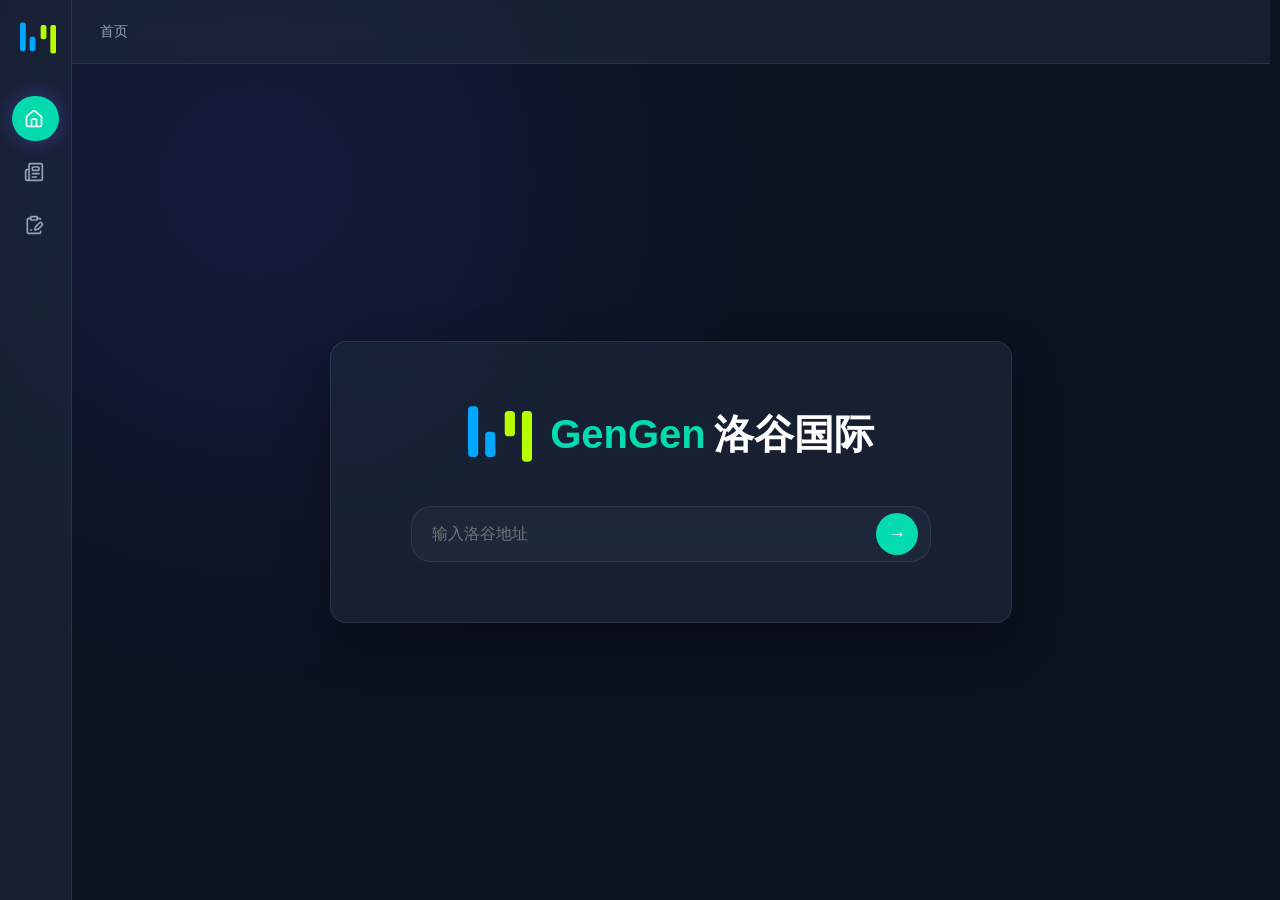
<file: index.html>
<!DOCTYPE html>
<html lang="zh">
<head>
    <!-- Clarity tracking code for / -->
    <script>
        (function(c,l,a,r,i,t,y){
            c[a]=c[a]||function(){(c[a].q=c[a].q||[]).push(arguments)};
            t=l.createElement(r);t.async=1;t.src="https://www.clarity.ms/tag/"+i+"?ref=bwt";
            y=l.getElementsByTagName(r)[0];y.parentNode.insertBefore(t,y);
        })(window, document, "clarity", "script", "vi2g0q5518");
    </script>
    <meta charset="UTF-8">
    <meta name="viewport" content="width=device-width, initial-scale=1.0">
    <title>GenGen 洛谷国际</title>
    <link rel="icon" href="/lgge.svg">
    <link rel="stylesheet" href="/style.css">
</head>
<body>

  <!-- 侧边栏 -->
  <div class="sidebar-wrapper">
      <aside class="sidebar">

          <!-- Logo -->
          <div class="sidebar-header">
              <img src="/lgge.svg" class="sidebar-logo" alt="logo">
              <span class="sidebar-title">GenGen 洛谷国际</span>
          </div>

          <!-- 导航菜单 -->
          <nav class="sidebar-nav">
              <a href="/" class="nav-item active">
                  <span class="icon"><svg xmlns="http://www.w3.org/2000/svg" width="20" height="20" viewBox="0 0 24 24" fill="none" stroke="currentColor" stroke-width="2" stroke-linecap="round" stroke-linejoin="round" class="lucide lucide-house size-5 shrink-0" aria-hidden="true"><path d="M15 21v-8a1 1 0 0 0-1-1h-4a1 1 0 0 0-1 1v8"></path><path d="M3 10a2 2 0 0 1 .709-1.528l7-6a2 2 0 0 1 2.582 0l7 6A2 2 0 0 1 21 10v9a2 2 0 0 1-2 2H5a2 2 0 0 1-2-2z"></path></svg></span>
                  <span class="text">首页</span>
              </a>
              <a href="/article" class="nav-item">
                  <span class="icon"><svg xmlns="http://www.w3.org/2000/svg" width="24" height="24" viewBox="0 0 24 24" fill="none" stroke="currentColor" stroke-width="2" stroke-linecap="round" stroke-linejoin="round" class="lucide lucide-newspaper-icon lucide-newspaper"><path d="M15 18h-5"/><path d="M18 14h-8"/><path d="M4 22h16a2 2 0 0 0 2-2V4a2 2 0 0 0-2-2H8a2 2 0 0 0-2 2v16a2 2 0 0 1-4 0v-9a2 2 0 0 1 2-2h2"/><rect width="8" height="4" x="10" y="6" rx="1"/></svg></span>
                  <span class="text">文章</span>
              </a>
              <a href="/paste" class="nav-item">
                  <span class="icon"><svg xmlns="http://www.w3.org/2000/svg" width="24" height="24" viewBox="0 0 24 24" fill="none" stroke="currentColor" stroke-width="2" stroke-linecap="round" stroke-linejoin="round" class="lucide lucide-clipboard-pen-line-icon lucide-clipboard-pen-line"><rect width="8" height="4" x="8" y="2" rx="1"/><path d="M8 4H6a2 2 0 0 0-2 2v14a2 2 0 0 0 2 2h12a2 2 0 0 0 2-2v-.5"/><path d="M16 4h2a2 2 0 0 1 1.73 1"/><path d="M8 18h1"/><path d="M21.378 12.626a1 1 0 0 0-3.004-3.004l-4.01 4.012a2 2 0 0 0-.506.854l-.837 2.87a.5.5 0 0 0 .62.62l2.87-.837a2 2 0 0 0 .854-.506z"/></svg></span>
                  <span class="text">云剪切板</span>
              </a>
          </nav>

      </aside>
  </div>

  <!-- 主内容区域 -->
  <div class="main">

      <!-- 顶栏 -->
      <header class="topbar">
          <nav class="breadcrumb">
              <ol>
                  <li class="breadcrumb-item">
                      <span class="breadcrumb-current">首页</span>
                  </li>
              </ol>
          </nav>
      </header>

      <!-- 中心内容 -->
      <div class="home-content">
          <div class="box">

              <!-- 标题区域 -->
              <div class="header">
                  <img src="/lgge.svg" class="logo" alt="logo">
                  <h1><a href="https://gengen.qzz.io" class="logo-link"><span>GenGen</span> 洛谷国际</a></h1>
                </div>

              <!-- 搜索栏 -->
              <div class="search-bar">
                  <input type="text" placeholder="输入洛谷地址">
                  <button>→</button>
              </div>

          </div>
      </div>

  </div>

  <script>
  document.addEventListener('DOMContentLoaded', () => {
    const searchInput = document.querySelector('.search-bar input');
    const searchButton = document.querySelector('.search-bar button');
    
    // 处理跳转逻辑
    const handleRedirect = () => {
      let urlStr = searchInput.value.trim();
      if (!urlStr) {
        alert('请输入洛谷地址');
        return;
      }
      
      // 1. 优先替换 .com.cn（避免 .com 先替换导致残留）
      let newUrl = urlStr
        .replace(/luogu\.com\.cn/ig, 'luogu-save.netlify.app')
        .replace(/luogu\.me/ig, 'luogu-save.netlify.app')
        .replace(/luogu\.com/ig, 'luogu-save.netlify.app');
      
      // 2. 确保使用 HTTPS 协议
      if (!/^https?:\/\//i.test(newUrl)) {
        newUrl = 'https://' + newUrl;
      } else {
        newUrl = newUrl.replace(/^http:/i, 'https:');
      }
      
      // 3. 验证是否包含目标域名（基础校验）
      try {
        const urlObj = new URL(newUrl);
        if (!urlObj.hostname.includes('luogu.rusin7.com')) {
          if (confirm(`检测到非洛谷地址，是否仍跳转到：\n${newUrl}`)) {
            window.location.href = newUrl;
          }
          return;
        }
      } catch (e) {
        alert('地址格式无效，请检查输入');
        return;
      }
      
      // 4. 安全跳转
      window.location.href = newUrl;
    };
    
    // 绑定事件
    searchButton.addEventListener('click', handleRedirect);
    searchInput.addEventListener('keypress', (e) => {
      if (e.key === 'Enter') handleRedirect();
    });
    
  });
  </script>
</body>
</html>
</file>
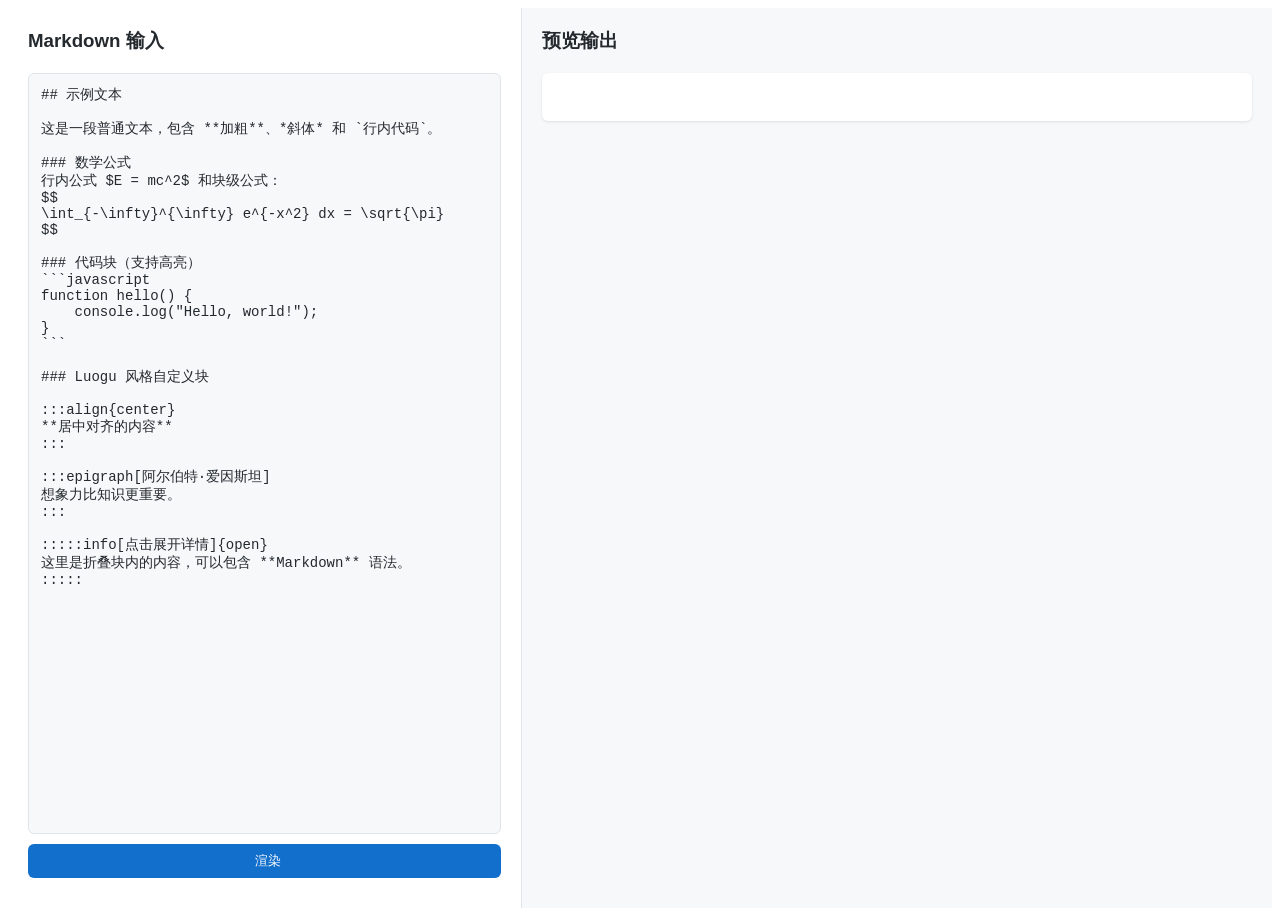
<file: neoreader.html>
<!DOCTYPE html>
<html lang="zh-CN">
<head>
    <meta charset="UTF-8">
    <meta name="viewport" content="width=device-width, initial-scale=1.0">
    <title>完整 Markdown 渲染器（Luogu 风格）</title>
    <!-- 外部样式：用户指定 + 额外必备样式 -->
    <link rel="stylesheet" href="https://luogu.qzz.io/mark.css">
    <link rel="stylesheet" href="https://cdn.jsdmirror.cn/gh/zym2013/amazing-luogu-international@main/style/markdown.css">
    <link rel="stylesheet" href="https://cdn.jsdmirror.cn/npm/katex@0.16.27/dist/katex.min.css">
    <link rel="stylesheet" href="https://cdn.jsdmirror.cn/gh/highlightjs/cdn-release@11.8.0/build/styles/atom-one-light.min.css">
    <!-- Font Awesome (用于图标，非必需但提升体验) -->
    <link rel="stylesheet" href="https://cdn.jsdmirror.cn/npm/@fortawesome/fontawesome-free@7.2.0/css/all.min.css">
    <!-- 定义 CSS 变量（原样式中使用了 var(--*)） -->
    <style>
        :root {
            --text-color: #24292e;
            --primary-color: #126fcc;
            --border-color: #e1e4e8;
            --card-bg: #ffffff;
            --bg-color: #f6f8fa;
            --text-light: #6a737d;
            --border-radius-sm: 6px;
        }
        @media (prefers-color-scheme: dark) {
            :root {
                --text-color: #e1e4e8;
                --primary-color: #58a6ff;
                --border-color: #30363d;
                --card-bg: #0d1117;
                --bg-color: #010409;
                --text-light: #8b949e;
            }
            /* 暗色模式代码块覆盖 */
            .hljs, .code-container, pre {
                background: #282c34 !important;
                color: #abb2bf !important;
            }
            .markdown-body code {
                background-color: #282c34;
                color: #abb2bf;
            }
        }
        /* 简单布局：左右分栏 */
        .app {
            display: flex;
            height: 100vh;
            margin: 0;
            font-family: -apple-system, BlinkMacSystemFont, "Segoe UI", Helvetica, Arial, sans-serif;
        }
        .input-panel {
            width: 40%;
            padding: 20px;
            background: var(--card-bg);
            border-right: 1px solid var(--border-color);
            display: flex;
            flex-direction: column;
        }
        .input-panel textarea {
            flex: 1;
            padding: 12px;
            font-family: 'LXGW Wenkai Screen', monospace;
            font-size: 14px;
            border: 1px solid var(--border-color);
            border-radius: var(--border-radius-sm);
            background: var(--bg-color);
            color: var(--text-color);
            resize: none;
        }
        .output-panel {
            width: 60%;
            padding: 20px;
            overflow-y: auto;
            background: var(--bg-color);
        }
        .output-panel .markdown-body {
            background: var(--card-bg);
            padding: 24px;
            border-radius: var(--border-radius-sm);
            box-shadow: 0 1px 3px rgba(0,0,0,0.1);
        }
        button {
            margin: 10px 0;
            padding: 8px 16px;
            background: var(--primary-color);
            color: white;
            border: none;
            border-radius: var(--border-radius-sm);
            cursor: pointer;
            font-weight: 500;
        }
        button i {
            margin-right: 6px;
        }
    </style>
</head>
<body>
    <div class="app">
        <div class="input-panel">
            <h3 style="margin-top:0; color:var(--text-color);">Markdown 输入</h3>
            <textarea id="markdown-input" placeholder="在此输入 Markdown 内容...">## 示例文本

这是一段普通文本，包含 **加粗**、*斜体* 和 `行内代码`。

### 数学公式
行内公式 $E = mc^2$ 和块级公式：
$$
\int_{-\infty}^{\infty} e^{-x^2} dx = \sqrt{\pi}
$$

### 代码块（支持高亮）
```javascript
function hello() {
    console.log("Hello, world!");
}
```

### Luogu 风格自定义块

:::align{center}
**居中对齐的内容**
:::

:::epigraph[阿尔伯特·爱因斯坦]
想象力比知识更重要。
:::

:::::info[点击展开详情]{open}
这里是折叠块内的内容，可以包含 **Markdown** 语法。
:::::
            </textarea>
            <button id="render-btn"><i class="fa-solid fa-play"></i>渲染</button>
        </div>
        <div class="output-panel">
            <h3 style="margin-top:0; color:var(--text-color);">预览输出</h3>
            <div id="preview" class="markdown-body"></div>
        </div>
    </div>

    <!-- 依赖脚本 -->
    <script src="https://cdn.jsdmirror.cn/npm/marked@4.0.0/marked.min.js"></script>
    <script src="https://cdn.jsdmirror.cn/npm/katex@0.16.27/dist/katex.min.js"></script>
    <script src="https://cdn.jsdmirror.cn/npm/katex@0.16.27/dist/contrib/auto-render.min.js"></script>
    <script src="https://cdn.jsdmirror.cn/gh/highlightjs/cdn-release@11.8.0/build/highlight.min.js"></script>

    <script>
        (function() {
            // ==================== 自定义 marked 扩展 ====================
            const customExtensions = [
                {
                    name: 'alignBlock',
                    level: 'block',
                    start(src) { return src.match(/^:::\s*align\s*\{([^}]+)\}/)?.index; },
                    tokenizer(src, tokens) {
                        const match = src.match(/^:::\s*align\s*\{([^}]+)\}([\s\S]*?)\n:::/);
                        if (match) {
                            return {
                                type: 'alignBlock',
                                raw: match[0],
                                align: match[1].trim(),
                                content: match[2].trim()
                            };
                        }
                    },
                    renderer(token) {
                        return `<div class="align-${token.align}">${marked.parse(token.content)}</div>`;
                    }
                },
                {
                    name: 'epigraph',
                    level: 'block',
                    start(src) { return src.match(/^:::\s*epigraph(\[([^\]]+)\])?\s*:::/)?.index; },
                    tokenizer(src, tokens) {
                        const match = src.match(/^:::\s*epigraph(\[([^\]]+)\])?\s*([\s\S]*?)\s*:::/);
                        if (match) {
                            return {
                                type: 'epigraph',
                                raw: match[0],
                                author: match[2] || '',
                                content: match[3].trim()
                            };
                        }
                    },
                    renderer(token) {
                        const authorPart = `<p>${token.author ? token.author : 'unknown author'}</p>`;
                        return `<div class="epigraph">${marked.parse(token.content)}${authorPart}</div>`;
                    }
                },
                {
                    name: 'foldable',
                    level: 'block',
                    start(src) { return src.match(/^:{3,}/)?.index; },
                    tokenizer(src, tokens) {
                        const match = src.match(/^(:{3,})\s*(\w+)?(\[([^\]]+)\])?(\s*\{([^}]+)\})?\s*([\s\S]*?)\s*\1/);
                        if (match && (match[2] === 'info' || match[2] === 'warning' || match[2] === 'success' || match[2] === 'error' || match[2] === 'bug' || match[2] === 'flask')) {
                            return {
                                type: 'foldable',
                                raw: match[0],
                                foldType: match[2] || 'info',
                                title: match[4] || '',
                                options: match[6] || '',
                                content: match[7].trim()
                            };
                        }
                    },
                    renderer(token) {
                        const isOpen = token.options.includes('open');
                        return `
                            <details class="foldable ${token.foldType}" ${isOpen ? 'open' : ''}>
                                <summary>${token.title || '点击展开'}</summary>
                                ${marked.parse(token.content)}
                            </details>
                        `;
                    }
                }
            ];
            marked.use({ extensions: customExtensions });

            // ==================== 安全过滤 ====================
            function sanitizeHTML(html) {
                const parser = new DOMParser();
                const doc = parser.parseFromString(html, 'text/html');
                const dangerousTags = ['script', 'link', 'meta', 'object', 'embed', 'style'];
                dangerousTags.forEach(tag => {
                    doc.querySelectorAll(tag).forEach(el => el.remove());
                });
                doc.querySelectorAll('*').forEach(el => {
                    [...el.attributes].forEach(attr => {
                        if (attr.name.startsWith('on') || attr.name.toLowerCase() === 'style') {
                            el.removeAttribute(attr.name);
                        }
                        if (attr.value && typeof attr.value === 'string' && attr.value.trim().toLowerCase().startsWith('javascript:')) {
                            el.removeAttribute(attr.name);
                        }
                    });
                });
                doc.querySelectorAll('table').forEach(table => {
                    const rows = table.querySelectorAll('tr');
                    if (rows.length > 0 && !table.querySelector('tbody')) {
                        const tbody = doc.createElement('tbody');
                        rows.forEach(tr => tbody.appendChild(tr));
                        table.appendChild(tbody);
                    }
                });
                return doc.body.innerHTML;
            }

            // ==================== 自定义渲染器（代码高亮） ====================
            const renderer = new marked.Renderer();
            renderer.code = function (code, language) {
                const lang = language || 'plaintext';
                let highlighted = code;
                if (language && hljs.getLanguage(lang)) {
                    try {
                        highlighted = hljs.highlight(code, { language: lang, ignoreIllegals: true }).value;
                    } catch (e) {}
                }
                return `<div class="code-container"><pre><code class="language-${lang}">${highlighted}</code></pre></div>`;
            };

            marked.setOptions({
                breaks: false,
                gfm: true,
                mangle: false,
                headerIds: false,
                renderer: renderer,
            });

            // ==================== 核心渲染函数 ====================
            function renderMarkdown(text) {
                // 预处理：公式换行
                text = text.replace(/(^|\s)\$\$\s*\n([\s\S]*?)\n\s*\$\$(?=\s|$)/gm, '$1\n$$$$$2$$$$\n');
                text = text.replace(/([^\n])\n(\|.*\|)\n(\|.*[-:].*\|)/g, '$1\n\n$2\n$3');

                const tmp = document.createElement('div');
                tmp.innerHTML = sanitizeHTML(marked.parse(text));

                // 为图片添加安全属性
                const images = tmp.querySelectorAll('img');
                images.forEach(img => {
                    img.setAttribute('referrerpolicy', 'no-referrer');
                    img.setAttribute('crossorigin', 'anonymous');
                });

                // 渲染 LaTeX
                renderMathInElement(tmp, {
                    delimiters: [
                        { left: '$$', right: '$$', display: true },
                        { left: '$', right: '$', display: false },
                        { left: '\\(', right: '\\)', display: false },
                        { left: '\\[', right: '\\]', display: true }
                    ],
                    strict: false,
                    escape: false,
                    preProcess: (math) => {
                        return math.replace(/\\(\r?\n)/g, '\\\\$1');
                    }
                });

                return tmp.innerHTML;
            }

            // ==================== 绑定渲染事件 ====================
            const input = document.getElementById('markdown-input');
            const preview = document.getElementById('preview');
            const renderBtn = document.getElementById('render-btn');

            function updatePreview() {
                preview.innerHTML = renderMarkdown(input.value);
            }

            renderBtn.addEventListener('click', updatePreview);
            // 初次加载渲染示例
            window.addEventListener('load', updatePreview);

            // 可选：实时渲染（去掉注释即可启用）
            input.addEventListener('input', updatePreview);
        })();
    </script>
</body>
</html>
</file>
<file: style.css>
/* ===========================
   主题变量（深色 + 玻璃）
   =========================== */
:root {
    --primary: rgb(0 255 200 / 84%);
    --background: #0b1220;
    --surface: rgba(30, 41, 59, 0.65);
    --surface-strong: rgba(30, 41, 59, 0.9);
    --surface-light: rgba(51, 65, 85, 0.6);
    --text: #e2e8f0;
    --text-muted: #94a3b8;
    --border: rgba(148, 163, 184, 0.15);
    --blur: blur(12px);
    --radius: 16px;
    --transition: 0.35s cubic-bezier(.4, 0, .2, 1);
    --fade-fast: 0.15s cubic-bezier(.4, 0, .2, 1); /* 🆕 新增：非线性快速淡入淡出变量 */
}

/* ===========================
   全局重置
   =========================== */
*,
*::before,
*::after {
    margin: 0;
    padding: 0;
    box-sizing: border-box;
}

html, body {
    height: 100%;
}

body {
    display: flex;
    background: radial-gradient(
        circle at 20% 20%,
        rgba(98,95,255,0.12),
        transparent 40%
    ), var(--background);
    color: var(--text);
    font-family: -apple-system, BlinkMacSystemFont, "Segoe UI", sans-serif;
    overflow: hidden;
}

/* ===========================
   侧边栏
   =========================== */
.sidebar-wrapper {
    position: fixed;
    inset: 0 auto 0 0;
    z-index: 40;
}

.sidebar {
    width: 72px;
    height: 100vh;
    padding: 20px 12px;
    display: flex;
    flex-direction: column;
    background: var(--surface);
    backdrop-filter: var(--blur);
    border-right: 1px solid var(--border);
    transition: width var(--transition);
    overflow: hidden;
}

.sidebar:hover {
    width: 230px;
}

.sidebar-header {
    display: flex;
    align-items: center;
    gap: 12px;
    margin-bottom: 40px;
    padding-left: 8px; 
    transition: padding-left var(--transition);
}

.sidebar-logo {
    width: 36px;
    height: 36px;
    flex-shrink: 0;
    transition: margin-right var(--transition);
}
.sidebar:not(:hover) .sidebar-logo {
    margin-right: -12px; 
}
.sidebar:hover .sidebar-logo {
    margin-right: 0;
}

.sidebar-title {
    font-size: 18px;
    font-weight: 600;
    white-space: nowrap;
    opacity: 0;
    transition: opacity var(--fade-fast), margin-left var(--transition); /* 🔄 修改：淡出改为快速非线性 */
}

.sidebar:hover .sidebar-title {
    opacity: 1;
    margin-left: 0;
}

/* ===========================
   导航项
   =========================== */
.sidebar-nav {
    display: flex;
    flex-direction: column;
    gap: 8px;
}

.nav-item {
    display: flex;
    align-items: center;
    gap: 14px;
    padding: 12px;
    border-radius: 999px;
    text-decoration: none;
    color: var(--text-muted);
    transition: all var(--transition);
    position: relative;
}

.nav-item .text {
    opacity: 0;
    white-space: nowrap;
    transition: opacity var(--fade-fast); /* 🔄 修改：文字淡入改为快速非线性 */
}

.sidebar:hover .nav-item .text {
    opacity: 1;
}

.icon {
    width: 20px;
    height: 20px;
    display: flex;
    align-items: center;
    justify-content: center;
    flex-shrink: 0;
    transition: transform var(--transition);
}

.nav-item:hover {
    background: var(--surface-light);
    color: var(--text);
    transform: translateX(6px);
}

.nav-item:hover .icon {
    transform: scale(1.15);
}

.nav-item.active {
    background: var(--primary);
    color: white;
    box-shadow: 0 0 20px rgba(98,95,255,0.4);
}

/* ===========================
   主区域
   =========================== */
.main {
    margin-left: 72px;
    flex: 1;
    display: flex;
    flex-direction: column;
    transition: margin-left var(--transition);
    width: 100%;
    min-height: 100vh;
    overflow-y: scroll;
    animation: fadeInPage 0.3s var(--fade-fast) both; /* 🆕 新增：页面加载快速淡入 */
}

@keyframes fadeInPage {
    from { opacity: 0; }
    to { opacity: 1; }
}

.sidebar:hover ~ .main {
    margin-left: 230px;
}

/* ===========================
   顶栏
   =========================== */
.topbar {
    position: sticky;
    top: 0;
    z-index: 30;
    height: 64px;
    display: flex;
    align-items: center;
    padding: 0 28px;
    background: var(--surface);
    backdrop-filter: var(--blur);
    border-bottom: 1px solid var(--border);
    width: 100%;
    flex-shrink: 0;
}

.breadcrumb ol {
    display: flex;
    align-items: center;
    list-style: none;
    gap: 6px;
}

.breadcrumb a {
    color: #58a6ff;
    text-decoration: none;
    transition: color 0.2s;
}
.breadcrumb a:hover {
    text-decoration: underline;
    color: var(--primary);
}
.breadcrumb .separator {
    color: var(--text-muted);
    margin: 0 4px;
}
.breadcrumb-current {
    color: var(--text-muted);
    font-size: 14px;
}

/* ===========================
   内容居中重构
   =========================== */
.home-content {
    flex: 1;
    display: grid;
    place-items: center;
    padding: 40px;
}

.box {
    background: var(--surface);
    backdrop-filter: var(--blur);
    border: 1px solid var(--border);
    border-radius: var(--radius);
    padding: 60px 80px;
    text-align: center;
    box-shadow: 0 20px 50px rgba(0,0,0,0.3);
    transition: transform var(--transition);
}

.box:hover {
    transform: translateY(-6px);
}

.header {
    display: flex;
    align-items: center;
    justify-content: center;
    gap: 18px;
    margin-bottom: 40px;
}

.logo {
    width: 64px;
    height: 64px;
    transition: transform var(--transition);
}

h1 {
    font-size: 40px;
    font-weight: 700;
}

h1 span {
    color: var(--primary);
}

.logo-link {
    display: flex;
    align-items: center;
    gap: 8px;
    color: white;
    text-decoration: none;
    transition: all 0.3s ease;
    position: relative;
}

.logo-link:hover {
    color: skyblue;
}

.logo-link::after {
    content: '';
    position: absolute;
    bottom: -5px;
    left: 0;
    width: 0;
    height: 2px;
    background: var(--primary);
    transition: width 0.3s ease;
}

.logo-link:hover::after {
    width: 100%;
}

/* ===========================
   搜索栏（玻璃升级版）
   =========================== */
.search-bar {
    width: 520px;
    height: 56px;
    display: flex;
    align-items: center;
    padding: 0 12px 0 20px;
    border-radius: 20px;
    background: var(--surface-strong);
    backdrop-filter: var(--blur);
    border: 1px solid var(--border);
    transition: all var(--transition);
}

.search-bar:hover {
    border-color: var(--primary);
    box-shadow: 0 0 20px rgba(98,95,255,0.25);
}

.search-bar input {
    flex: 1;
    background: transparent;
    border: none;
    outline: none;
    color: var(--text);
    font-size: 16px;
}

.search-bar button {
    width: 42px;
    height: 42px;
    border-radius: 50%;
    border: none;
    background: var(--primary);
    color: white;
    font-size: 18px;
    cursor: pointer;
    transition: all var(--transition);
}

.search-bar button:hover {
    transform: scale(1.15);
    box-shadow: 0 0 15px rgba(98,95,255,0.6);
}

/* ===== 内容区域布局 ===== */
.content {
    display: flex !important;
    place-items: unset !important;
    padding: 0 2rem !important;
    width: 100%;
    max-width: 1400px;
    margin: 0 auto;
    gap: 2rem;
    flex: 1;
    box-sizing: border-box;
}

.article-left {
    width: 222px !important;
    flex-shrink: 0 !important;
    opacity: 1;
    padding: 0 1rem 0 0;
    overflow: visible;
    transition: 
        width 0.35s var(--transition),
        opacity var(--fade-fast), /* 🔄 修改：左侧栏隐藏时快速淡出 */
        padding 0.3s ease;
}

@media (max-width: 1399px) {
    .article-left {
        width: 0 !important;
        flex-shrink: 1 !important;
        min-width: 0;
        overflow: hidden;
        padding: 0 !important;
        margin: 0;
        opacity: 0;
    }
}

.article-middle {
    flex: 1;
    min-width: 0;
    padding: 1.5rem 0 2rem 0;
}

.article-right {
    width: 220px;
    flex-shrink: 0;
    display: flex;
    flex-direction: column;
    gap: 1.75rem;
    padding: 1.5rem 0 2rem 0;
    align-self: flex-start;
    position: sticky;
    top: 1.5rem;
}

/* 目录容器 */
.toc-container {
    background: var(--surface);
    backdrop-filter: var(--blur);
    border: 1px solid var(--border);
    border-radius: var(--radius);
    padding: 1.2rem 1rem;
    max-height: 60vh;
    overflow-y: auto;
    font-size: 0.9rem;
}

.toc-title {
    font-size: 0.85rem;
    text-transform: uppercase;
    letter-spacing: 0.5px;
    color: var(--text-muted);
    margin-bottom: 1rem;
    border-bottom: 1px solid var(--border);
    padding-bottom: 0.5rem;
}

.toc-list {
    list-style: none;
    display: flex;
    flex-direction: column;
    gap: 0.4rem;
}

.toc-list li {
    margin: 0;
    padding: 0;
    line-height: 1.4;
}

.toc-list a {
    color: var(--text-muted);
    text-decoration: none;
    display: block;
    transition: color 0.2s, transform 0.1s;
    white-space: nowrap;
    overflow: hidden;
    text-overflow: ellipsis;
}

.toc-list a:hover {
    color: var(--primary);
    transform: translateX(4px);
}

.toc-h2 { padding-left: 0.8rem; font-size: 0.9rem; }
.toc-h3 { padding-left: 1.6rem; font-size: 0.85rem; }

/* 右侧三个按钮 */
.action-buttons {
    display: flex;
    flex-direction: column;
    gap: 0.75rem;
}

.action-btn {
    background: var(--surface);
    backdrop-filter: var(--blur);
    border: 1px solid var(--border);
    border-radius: 999px;
    padding: 0.7rem 0.5rem;
    color: var(--text);
    font-size: 0.95rem;
    font-weight: 500;
    cursor: pointer;
    transition: all var(--transition);
    text-align: center;
    width: 100%;
    display: flex;
    align-items: center;
    justify-content: center;
    gap: 0.3rem;
}

.action-btn:hover:not(:disabled) {
    background: var(--surface-light);
    border-color: var(--primary);
    transform: translateY(-2px);
}

.action-btn:disabled {
    opacity: 0.4;
    cursor: not-allowed;
    pointer-events: none;
}

/* 文章头部 */
.article-header {
    margin-bottom: 2rem;
    border-bottom: 1px solid var(--border);
    padding-bottom: 1.2rem;
}

.article-title {
    font-size: 2.2rem;
    font-weight: 700;
    color: var(--text);
    line-height: 1.3;
    margin: 0 0 0.75rem 0;
}

.article-author {
    display: flex;
    align-items: center;
    gap: 0.8rem;
}

.author-avatar {
    width: 38px;
    height: 38px;
    border-radius: 50%;
    border: 2px solid var(--primary);
    background-color: var(--surface);
    object-fit: cover;
}

.author-name {
    color: var(--primary);
    font-weight: 600;
    text-decoration: none;
    font-size: 1.1rem;
}

.author-name:hover {
    text-decoration: underline;
}

/* 保存时间两行 */
.save-time {
    background: var(--surface);
    backdrop-filter: var(--blur);
    border: 1px solid var(--border);
    border-radius: var(--radius);
    padding: 0.8rem 1rem;
    font-size: 0.9rem;
    color: var(--text-muted);
    text-align: center;
    display: flex;
    flex-direction: column;
    gap: 0.3rem;
}
.save-time .label {
    font-weight: 400;
    opacity: 0.8;
}
.save-time .value {
    font-weight: 500;
    color: var(--text);
    word-break: break-word;
}

/* 加载动画/错误提示 */
.loading { text-align: center; padding: 3rem; color: var(--text-muted); }
.spinner { 
    border: 3px solid var(--surface-light); 
    border-top: 3px solid var(--primary); 
    border-radius: 50%; 
    width: 40px; 
    height: 40px; 
    animation: spin 1s linear infinite; 
    margin: 0 auto 1rem; 
}
@keyframes spin { to { transform: rotate(360deg); } }
.error-message { 
    background: var(--surface-light); 
    border-left: 4px solid #f85149; 
    padding: 1.5rem; 
    border-radius: 8px; 
    color: var(--text);
}

/* ===========================
   自定义滚动条
   =========================== */
.main,
.toc-container {
    scrollbar-gutter: stable;
}

.main::-webkit-scrollbar,
.toc-container::-webkit-scrollbar {
    width: 8px;
    height: 8px;
}

.main::-webkit-scrollbar-track,
.toc-container::-webkit-scrollbar-track {
    background: var(--surface);
    border-radius: 4px;
}

.main::-webkit-scrollbar-thumb,
.toc-container::-webkit-scrollbar-thumb {
    background: var(--primary);
    border-radius: 4px;
    border: 2px solid transparent;
    background-clip: padding-box;
}

.main::-webkit-scrollbar-thumb:hover,
.toc-container::-webkit-scrollbar-thumb:hover {
    background: color-mix(in srgb, var(--primary) 80%, white);
    border: 2px solid transparent;
}

.main,
.toc-container {
    scrollbar-width: thin;
    scrollbar-color: var(--primary) var(--surface);
}

/* ===========================
   页脚样式
   =========================== */
.site-footer {
    margin-top: auto;
    padding: 1rem 1rem 1rem;
    background: var(--surface);
    backdrop-filter: var(--blur);
    border-top: 1px solid var(--border);
    text-align: right;
}

.footer-links {
    display: flex;
    align-items: center;
    justify-content: flex-end;
    gap: 0.5rem;
    flex-wrap: wrap;
    margin-bottom: 0.75rem;
}

.footer-links a {
    color: #58a6ff;
    text-decoration: none;
    transition: color 0.2s;
    white-space: nowrap;
    font-size: 13px;
}

.footer-links a:hover {
    text-decoration: underline;
    color: var(--primary);
}

.footer-separator {
    color: var(--text-muted);
    margin: 0 0.25rem;
}

.footer-copyright {
    font-size: 0.85rem;
    color: var(--text-muted);
}

.footer-copyright p {
    margin: 0.25rem 0;
    font-size: 11px;
}

/* 响应式调整 */
@media (max-width: 1024px) {
    .content {
        flex-direction: column;
    }
    .article-right {
        position: static;
        width: 100%;
        flex-direction: row;
        flex-wrap: wrap;
        order: -1;
        margin-bottom: 1rem;
    }
    .toc-container, .save-time, .action-buttons {
        flex: 1;
        min-width: 200px;
    }
}

@media (max-width: 768px) {
    .site-footer {
        text-align: center;
    }
    .footer-links {
        justify-content: center;
    }
}
</file>
